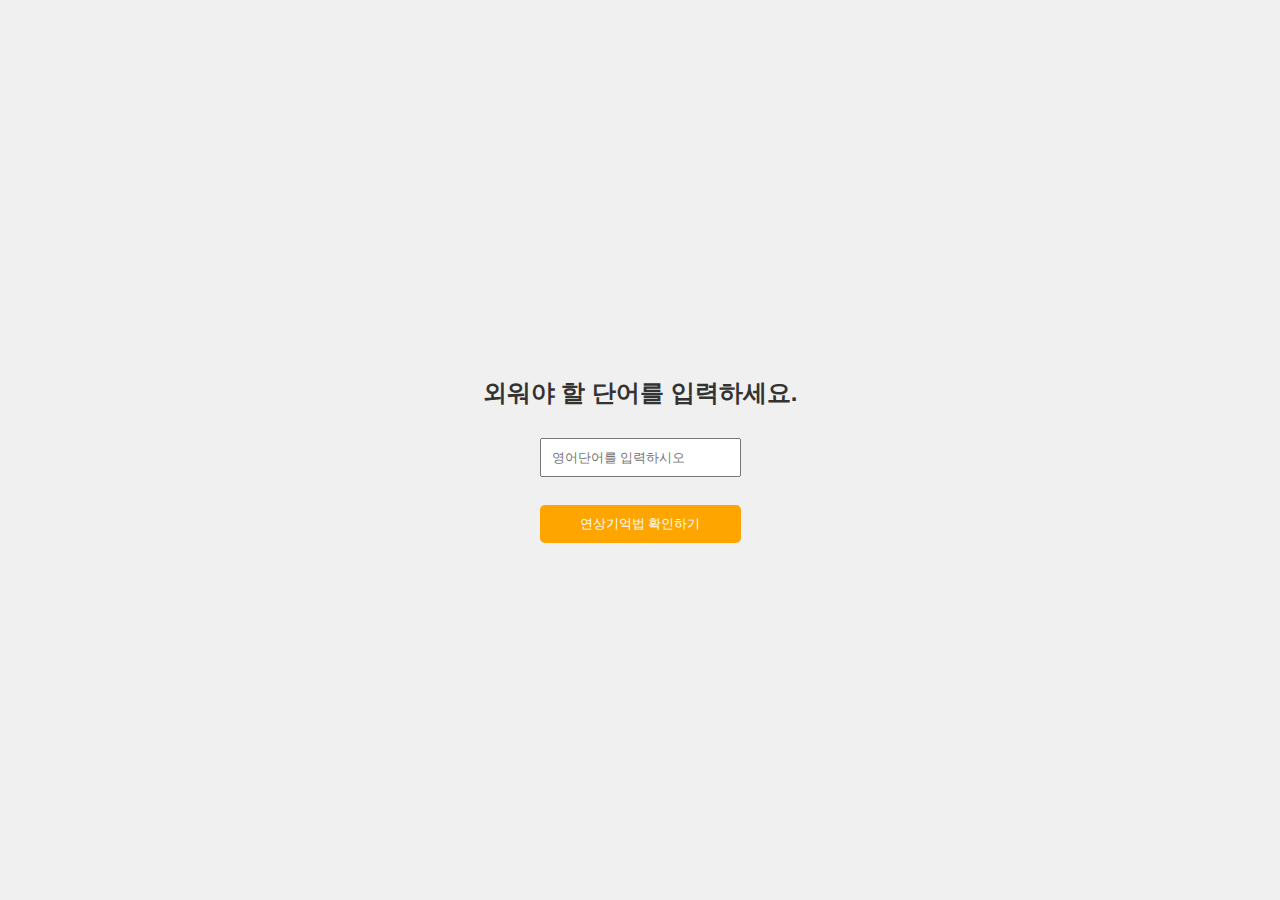
<file: templates/index.html>
<!DOCTYPE html>
<html>
<head>
  <title>단어장</title>
  <meta charset="utf-8">  

  <link rel="stylesheet" type="text/css" href="/static/styles.css">
<body>
  

<h2>외워야 할 단어를 입력하세요.</h2>

<form action="/" method="post">

  <input type="text" id="word" name="word" placeholder="영어단어를 입력하시오"><br>
  <input type="submit" class="result-submit" value="연상기억법 확인하기">
</form> 


</body>
</html>

<style>
  

  .result-submit{
      display: inline-block;
      padding: 10px 20px;
      background-color: orange;
      color: white;
      text-decoration: none;
      border-radius: 5px;
  }
  .result-submit:hover {
      background-color: #ff8c00;
  }   
  </style>
</file>
<file: static/styles.css>
body {
    display: flex;
    flex-direction: column;
    align-items: center;
    justify-content: center;
    height: 100vh;
    margin: 0;
    background-color: #f0f0f0;
    font-family: Arial, sans-serif;
}

h2 {
    color: #333;
}

form {
    display: flex;
    flex-direction: column;
}

input[type="text"] {
    margin: 10px 0;
    padding: 10px;
    color: lightgray;
}

input[type="submit"] {
    background-color: orange;
    color: white;
    border: none;
    padding: 10px;
    cursor: pointer;
}
input:hover[type="submit"] {
    background-color: darkorange;
}

textarea {
    display: block;
    width: 100%;
    height: 150px;
    padding: 10px;
    box-sizing: border-box;
    border: 1px solid #ccc;
    border-radius: 4px;
    background-color: lightgray;
}
</file>
